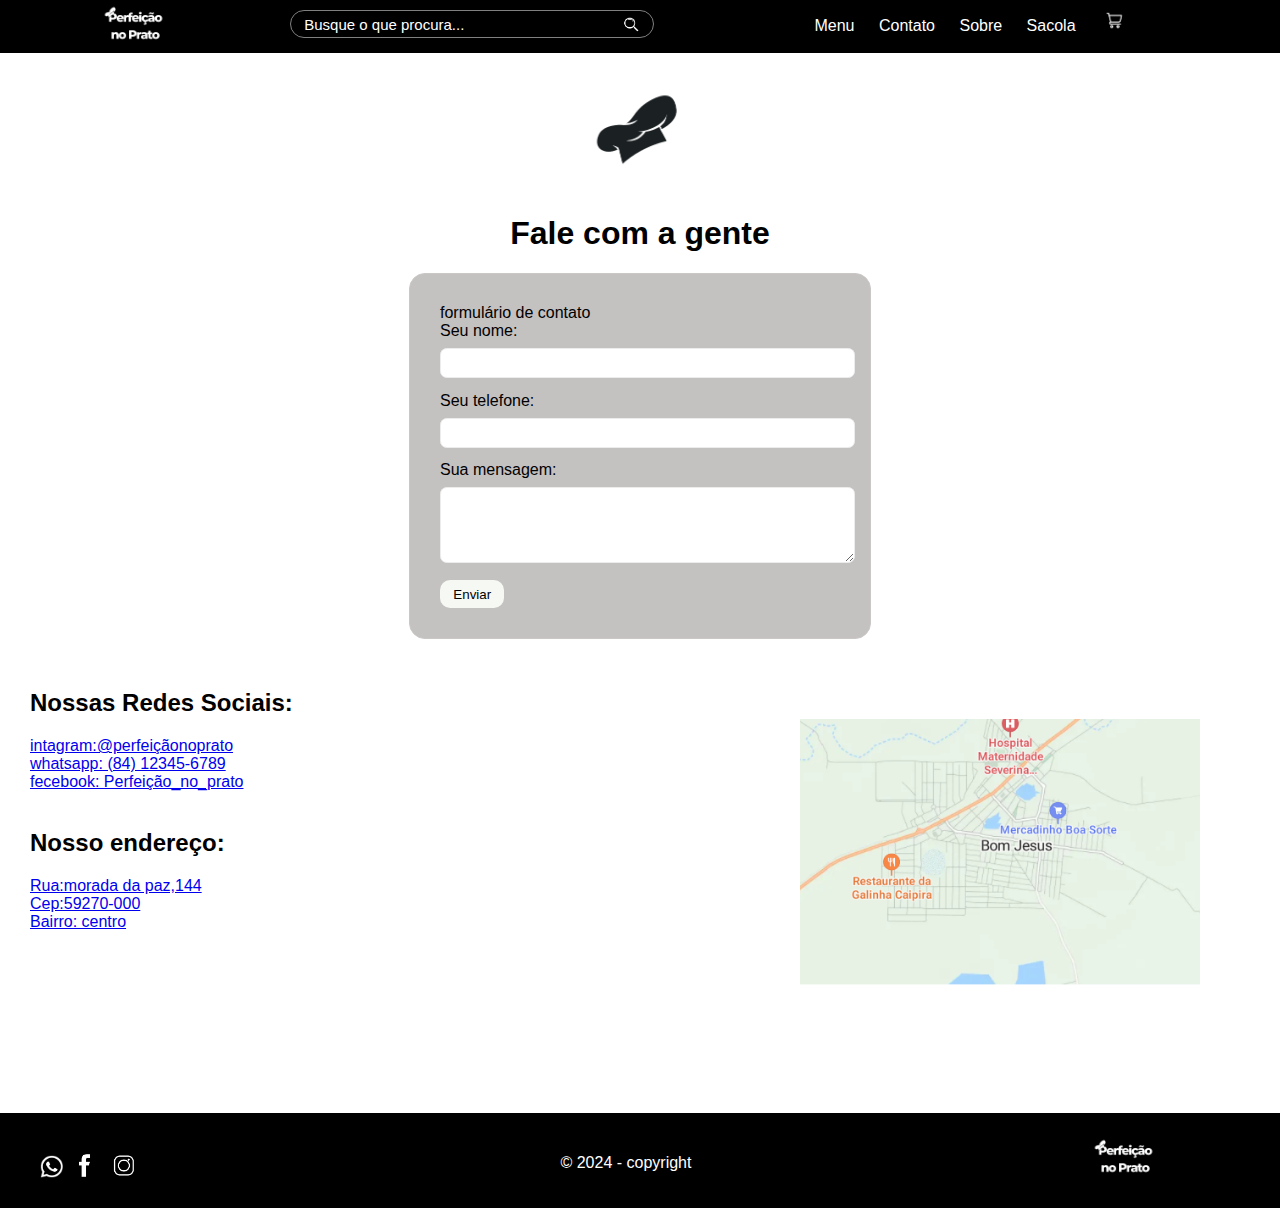
<file: testes de front-end/atividades/Perfeição no Prato (1)/Perfeição no Prato (1)/Perfeição no Prato/Perfeição no Prato/fale.html>
<!DOCTYPE html>
<html lang="pt-br">
<head>
    <meta charset="UTF-8">
    <meta name="viewport" content="width=device-width, initial-scale=1.0">
    <title>Fale conosco </title>
    <link rel="icon" type="image/x-icon" href="./imagens/favicon-removebg-preview.png">
</head>
<style>
      /* Estilos para o cabeçalho */
header {
    background-color: rgb(0, 0, 0);
}

body{
    margin: 0;
    font-family: Arial, Helvetica, sans-serif;
    
}


/* Estilos para o ícone de busca */
#lupa {
    height: auto;
    width: 22px;
    padding-left: 330px;
    position: absolute;
    padding-bottom: 5px;
    top: 50%; /* Alinha verticalmente no centro */
    transform: translateY(-50%); /* Ajusta a posição vertical */
}

/* Estilos para a barra de pesquisa */
.barra-procura {
    position: relative;
}

/* Estilos para o logotipo */
#logo {
    height: auto;
    width: 70px;
    padding-left: 100px;
}

/* Estilos para os ícones de redes sociais */
#face {
    height: auto;
    width: 35px;
    padding-bottom: 10px;
}

#whats {
    height: auto;
    width: 23px;
    padding-bottom: 10px;

}

#insta {
    height: auto;
    width: 35px;
    padding-bottom: 10px;
}

/* Estilos para o segundo logotipo */
#logo2 {
    height: auto;
    width: 70px;
    float: right;
    padding-right: 100px;
    margin: 0;
}

/* Estilos para a lista de navegação */
ul {
    display: block;
    padding-right: 150px;
}

/* Estilos para os itens da lista de navegação */
li {
    font-family: Verdana, Geneva, Tahoma, sans-serif;
    list-style-type: none;
    display: inline;
}

/* Estilos para a barra de pesquisa */
#search {
    margin-top: 10px;
    padding: 13px;
    padding-right: 150px;
    height: 20px;
    border-radius: 15px;
    font-size: 15px;
    border-color: gray;
    background-color: rgb(0, 0, 0);
    width: 100%;
    color: #fff;
}

/* Posicionamento do campo de busca */
#busque {
    position: relative;
}

/* Estilos para o texto de placeholder na barra de pesquisa */
#search::placeholder {
    color: white;
}

/* Estilos para o topo da página */
.topo {
    display: flex;
    justify-content: space-between;
}

/* Estilos para as redes sociais */
.redes-sociais {
    float: left;
    padding: 20px;
    display: inline;
}

/* Estilos para os itens da barra de navegação */
.navbar-items {
    list-style-type: none;
    margin-top: 10px;
}

/* Estilos para cada item da barra de navegação */
.navbar-item {
    margin-right: 20px;
}

/* Estilos para os links na barra de navegação */
.navbar-item a {
    color: #fff;
    text-decoration: none;
}

/* Estilos para os links na barra de navegação  */
.navbar-item a:hover {
    color: #ccc;
}

.selecion{
    padding: 60px;
}
#carrinho{
    height: auto;
    width: 30px;

}

    form {
        background-color: rgb(196, 193, 193);
        margin: 0 auto;
        width: 400px;
        padding: 30px;
        border: 1px solid #ccc7c7;
        border-radius: 1em;
    }
    label {
        display: block;
        margin-bottom: 0.5em;
    }
    input, textarea {
        width: 100%;
        padding: 0.5em;
        margin-bottom: 1em;
        border: 1px solid #ececec;
        border-radius: 0.5em;
    }
    button {
        border-radius: 10px;
        background-color: #f6f8f3;
        color: #020202;
        border: none;
        padding: 0.5em 1em;
    }
    .informaçoes {
    float: right;
    width: calc(100% - 120px); /* Ajuste conforme necessário */
    padding-left: 30px;
    padding-bottom: 30px;
    padding-top: 30px;
    position: absolute;
}
    .inta{
       text-decoration: underline
    }
    
    .whatss{
        text-decoration: underline;
    }

    .fece{
      text-decoration: underline;
       }

     .links:hover{
        color:rgb(190, 28, 28)
     }  

     .links{
        display: block;
        color:rgb(34, 34, 34);
     
     }

     h1{
        font-family: Arial, Helvetica, sans-serif;
        text-align: center;
        
     }

     .chapezinho img {
        padding-top: 30px;
        width: 100px;
        display: block;
        margin: 0 auto;
        }

        button{
            display: block;
        }

.links:active{
    color: #020202;
}

#img2{
    width: 400px;
    position: relative;
    padding-left: 800px;
    padding-top: 80px;
    

}

/* Estilos para o rodapé */
footer {
    background-color: #000000;
    padding: 20px;
    bottom: 0;
}

footer p{
    color: #fff;
    text-align: center;
    padding-top: 5px;
}
</style>
<body>
    <header>
        <div class="conteiner">
    
            <div class="topo">
    
                <a href="index.html"><img src="./imagens/logo-removebg-preview.png" id="logo"></a>
               
                <div class="barra-procura">
                    <div id="busque">
                <input type="search" id="search" name="search" placeholder="Busque o que procura...">
                </div>
    
                <img src="imagens/imagens/lupa2.png" id="lupa">
    
            </div>
    
                <ul class="navbar-items">
                    <li class="navbar-item"><a href="index.html">Menu</a></li>
                    <li class="navbar-item"><a href="fale.html">Contato</a></li>
                    <li class="navbar-item"><a href="sobre.html">Sobre</a></li>
                    <li class="navbar-item"><a href="formulario.html">Sacola</a></li>
                    <a href="formulario.html"><img src="imagens/carrinho.png" id="carrinho"></a>
    
                </ul>
            </div>
        
    </header>
<div class="chapezinho">
    <img src="imagens/favicon-removebg-preview.png" alt="">

</div>

    <div class="formul">
    <h1 class="formulario">Fale com a gente</h1>

    <form>

         <span>formulário de contato</span>
        
        <br>
        <label for="name">Seu nome:</label>
        <input type="text" id="name" name="name" required>

        <label for="telefone">Seu telefone:</label>
        <input type="telefone" id="telefone" name="telefone" required>

        <label for="message">Sua mensagem:</label>
        <textarea id="message" name="message" rows="4" required></textarea>
         <br>
        <button type="submit">Enviar</button>
    </form>
    </div>
<div class="informaçoes">
<h2>Nossas Redes Sociais:</h2>
<div class="links">
<a href="fale.html">intagram:@perfeiçãonoprato</a>
<br>
 <a href="fale.html">whatsapp: (84) 12345-6789</a>
<br>
<a href="fale.html"> fecebook: Perfeição_no_prato</a>
</div>
<br>

<h2>Nosso endereço:</h2>
<div class="links"></div>
<a href="fale.html">Rua:morada da paz,144
<br>Cep:59270-000
<br>Bairro: centro</a>
</div>
<div class="img2">
<img src="imagens/mapa.png" alt="" id="img2">

</div>
</div>

<footer>

    <div class="redes-sociais">
       <a href="whatsapp.com"><img src="imagens/whatss.png" id="whats" /></a>

        <a href="facebook.com"><img src="imagens/iconeface.png" id="face"/></a>

        <a href="instagram.com"><img src="imagens/a.png" id="insta"/></a>
    </div>

    <a href="index.html"><img src="imagens/logo-removebg-preview.png" id="logo2"></a>

        <p>© 2024 - copyright</p>
    
    </footer>
    </div>

</body>
</html>
</file>
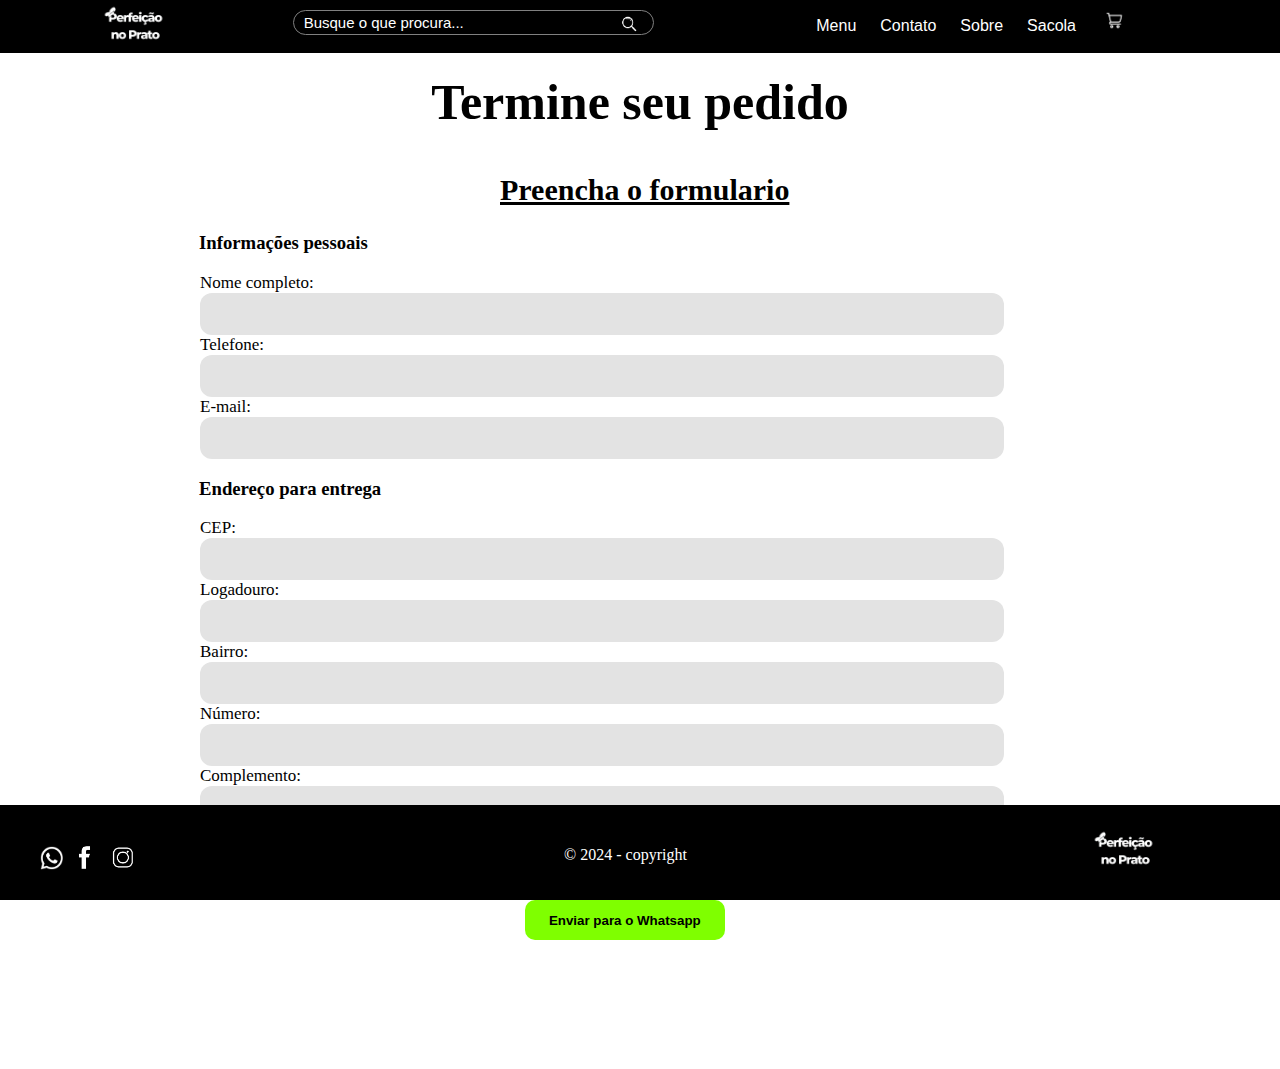
<file: testes de front-end/atividades/Perfeição no Prato (1)/Perfeição no Prato (1)/Perfeição no Prato/Perfeição no Prato/formulario.html>
<!DOCTYPE html>
<html lang="en">
<head>
    <meta charset="UTF-8">
    <meta name="viewport" content="width=device-width, initial-scale=1.0">
    <link rel="stylesheet" href="styl.css">
    <title>Perfeição no Prato</title>
</head>
<body>
    
<header>
    <div class="conteiner">

        <div class="topo">

            <a href="index.html"><img src="imagens/logo-removebg-preview.png" id="logo"></a>
           
            <div class="barra-procura">
                <div id="busque">
            <input type="search" id="search" name="search" placeholder="Busque o que procura...">
            </div>

            <img src="imagens/lupa2.png" id="lupa">

        </div>

            <ul class="navbar-items">
                <li class="navbar-item"><a href="index.html">Menu</a></li>
                <li class="navbar-item"><a href="fale.html">Contato</a></li>
                <li class="navbar-item"><a href="sobre.html">Sobre</a></li>
                <li class="navbar-item"><a href="formulario.html">Sacola</a></li>
                <a href="formulario.html"><img src="imagens/carrinho.png" id="carrinho"></a>

            </ul>

        </div>
    
    </div>
</header>
    <div class="contaner">
    <h1 id="mensagem-principal">Termine seu pedido </h1>
    <br>
    <h2>Preencha o formulario</h2>
        <div class="um">
            <h3>
                <strong>Informações pessoais</strong>
            </h3>
            <form action="/processar-formulario" method="post">
                <label class="tamanho-normal" for="nome" class="tamanho-normal">Nome completo:</label>
                <br>
                <input type="text" id="nome" name="nome" required>
                <br>
        </div>
            <label for="telefone">Telefone:</label>
            <br>
            <input  type="tel" id="telefone" name="telefone" required>
            <br>

            <label for="email" class="tamanho-normal">E-mail:</label>
            <br>
            <input type="email" id="email" name="email" required>
            <br>
<!-- Segunda div *endereço para entrega  -->
        <div class="um">
            <h3>
            <strong>Endereço para entrega</strong>
            </h3>
            <label for="CEP">CEP:</label>
            <br>
            <input type="email" id="cep" name="cep" required>
            <br>
            <label class="tamanho-normal" for="Logadouro" class="tamanho-normal">Logadouro:</label>
            <br>
            <input type="email" id="cep" name="cep" required>
            <br>
            <label for="bairro">Bairro:</label>
            <br>
            <input type="bairro" id="bairro" name="bairro" required>
            <br>

            <label for="CEP">Número:</label>
            <br>
            <input type="email" id="cep" name="cep" required>
            <br>

            <label class="tamanho-normal" for="CEP" >Complemento:</label>
            <br>
            <input type="email" id="cep" name="cep" required>
            <br>
            <label class="tamanho-normal" for="CEP">Ponto de referencia:</label>
            <br>
            <input type="email" id="cep" name="cep" required>
            <br>
        </div>


        <input type="submit" id="botao-enviar" value="Enviar para o Whatsapp">


<footer>
        <div class="redes-sociais">
            <a href="whatsapp.com"><img src="imagens/whatss.png" id="whats" /></a>
     
             <a href="facebook.com"><img src="imagens/iconeface.png" id="face"/></a>
     
             <a href="instagram.com"><img src="imagens/a.png" id="insta"/></a>
         </div>
     
         <a href="index.html"><img src="imagens/logo-removebg-preview.png" id="logo2"></a>
     
             <p>© 2024 - copyright</p>
         
         </footer>
         </div>
        </div>
</body>
</html>
</file>
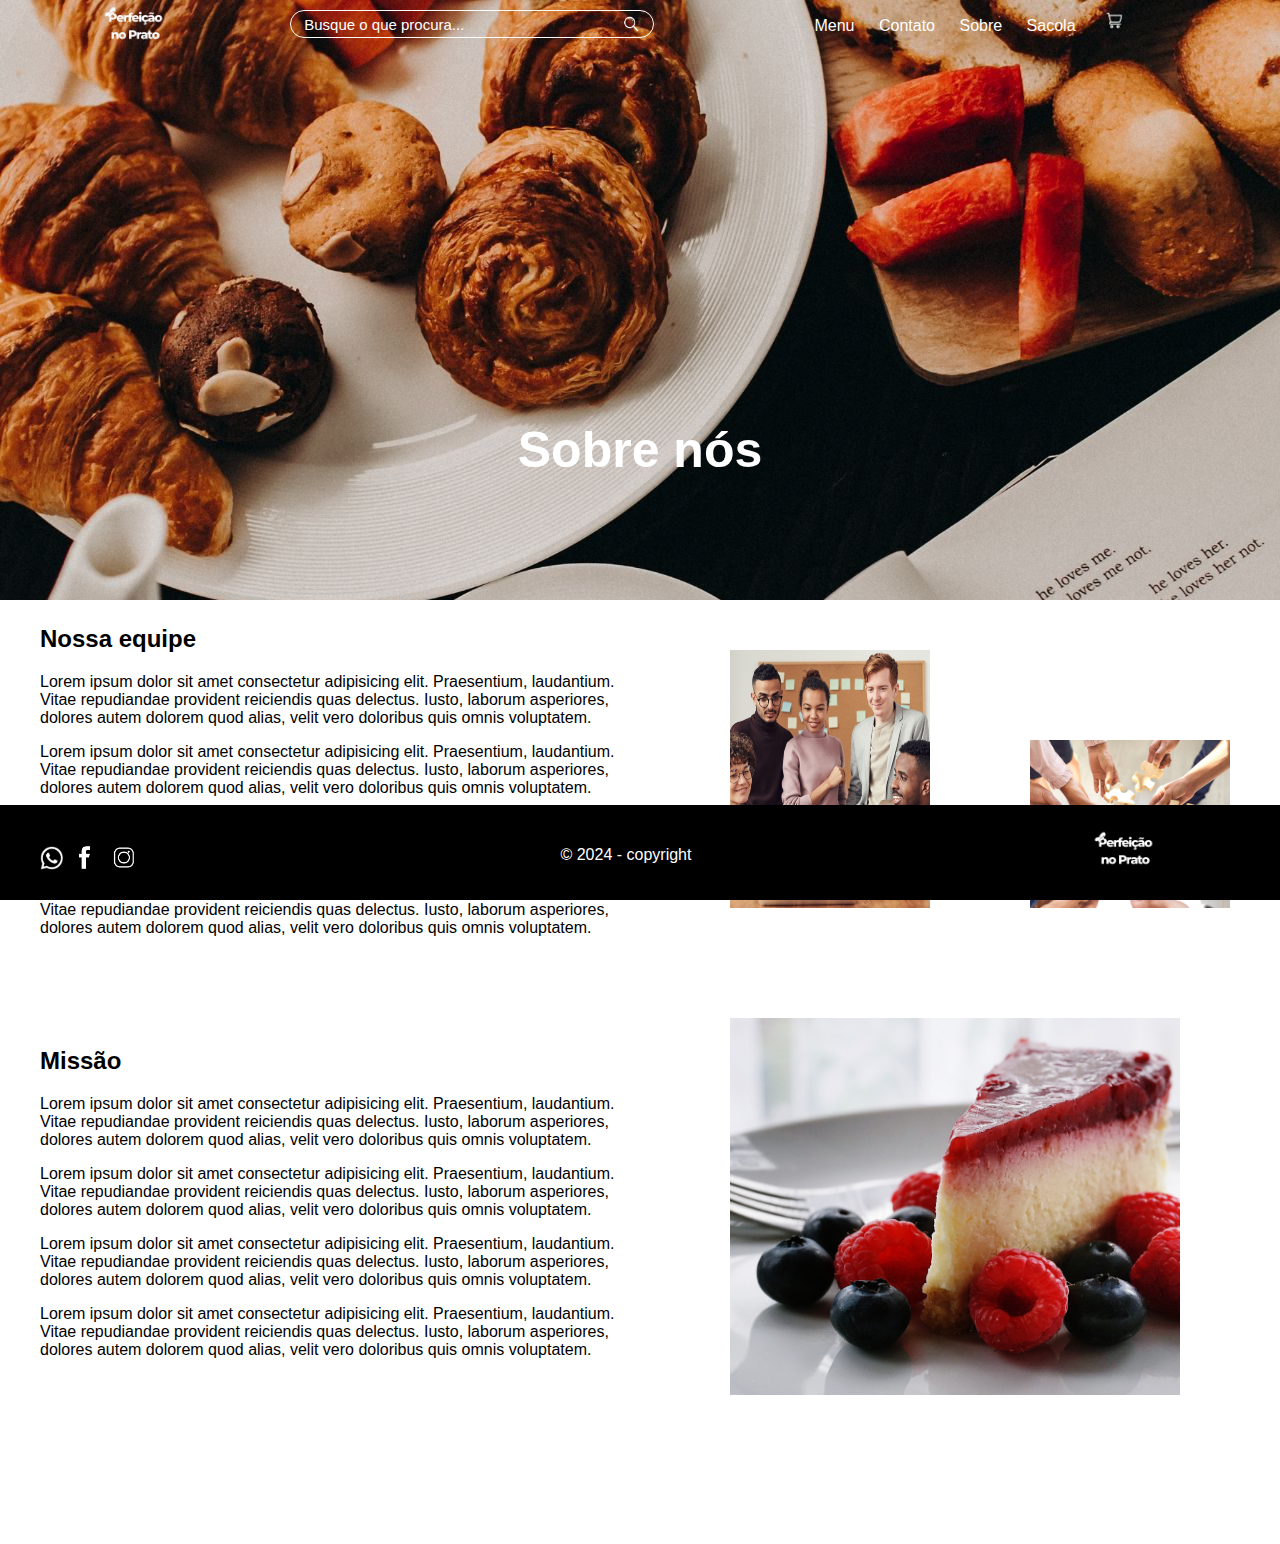
<file: testes de front-end/atividades/Perfeição no Prato (1)/Perfeição no Prato (1)/Perfeição no Prato/Perfeição no Prato/sobre.html>
<!DOCTYPE html>
<html lang="en">
<head>
    <meta charset="UTF-8">
    <meta name="viewport" content="width=device-width, initial-scale=1.0">
    <link rel="stylesheet" href="sobre.css">
    <link rel="icon" type="image/x-icon" href="./imagens/favicon-removebg-preview.png">

    <title>Contato</title>
</head>
<body>
    <header>
        <div class="conteiner">
    
            <div class="topo">
    
                <a href="index.html"><img src="imagens/logo-removebg-preview.png" id="logo"></a>
               
                <div class="barra-procura">
                    <div id="busque">
                <input type="search" id="search" name="search" placeholder="Busque o que procura...">
                </div>
    
                <img src="imagens/imagens/lupa2.png" id="lupa">
    
            </div>
    
                <ul class="navbar-items">
                    <li class="navbar-item"><a href="index.html">Menu</a></li>
                    <li class="navbar-item"><a href="fale.html">Contato</a></li>
                    <li class="navbar-item"><a href="sobre.html">Sobre</a></li>
                    <li class="navbar-item"><a href="formulario.html">Sacola</a></li>
                    <a href="formulario.html"><img src="imagens/carrinho.png" id="carrinho"></a>
    
                </ul>
            </div>
        
    </header>
    <nav>
        <h1>Sobre nós</h1>
    </nav>
    <article>
        <div class="sobre">
            <div class="equipe">
                <div class="texto1">

            <h2>Nossa equipe</h2>

            <p>Lorem ipsum dolor sit amet consectetur adipisicing elit. Praesentium, laudantium. <br>Vitae repudiandae provident reiciendis quas delectus. Iusto, laborum asperiores,<br> dolores autem dolorem quod alias, velit vero doloribus quis omnis voluptatem.</p>
            <p>Lorem ipsum dolor sit amet consectetur adipisicing elit. Praesentium, laudantium. <br>Vitae repudiandae provident reiciendis quas delectus. Iusto, laborum asperiores,<br> dolores autem dolorem quod alias, velit vero doloribus quis omnis voluptatem.</p>
                
            <p>Lorem ipsum dolor sit amet consectetur adipisicing elit. Praesentium, laudantium. <br>Vitae repudiandae provident reiciendis quas delectus. Iusto, laborum asperiores,<br> dolores autem dolorem quod alias, velit vero doloribus quis omnis voluptatem.</p>
            <p>Lorem ipsum dolor sit amet consectetur adipisicing elit. Praesentium, laudantium. <br>Vitae repudiandae provident reiciendis quas delectus. Iusto, laborum asperiores,<br> dolores autem dolorem quod alias, velit vero doloribus quis omnis voluptatem.</p>
                </div>
                
                <div class="fotos">
                    <img src="imagens/sobre.jpg" alt="equipe" id="foto1">
                    <img src="imagens/sobre.png" alt="uniao" id="foto02">
                </div>


        </div>
        </div>
        
        <div class="sobre">
            <div class="equipe">
                <div class="texto1">

            <h2>Missão</h2>

            <p>Lorem ipsum dolor sit amet consectetur adipisicing elit. Praesentium, laudantium. <br>Vitae repudiandae provident reiciendis quas delectus. Iusto, laborum asperiores,<br> dolores autem dolorem quod alias, velit vero doloribus quis omnis voluptatem.</p>
            <p>Lorem ipsum dolor sit amet consectetur adipisicing elit. Praesentium, laudantium. <br>Vitae repudiandae provident reiciendis quas delectus. Iusto, laborum asperiores,<br> dolores autem dolorem quod alias, velit vero doloribus quis omnis voluptatem.</p>
                
            <p>Lorem ipsum dolor sit amet consectetur adipisicing elit. Praesentium, laudantium. <br>Vitae repudiandae provident reiciendis quas delectus. Iusto, laborum asperiores,<br> dolores autem dolorem quod alias, velit vero doloribus quis omnis voluptatem.</p>
            <p>Lorem ipsum dolor sit amet consectetur adipisicing elit. Praesentium, laudantium. <br>Vitae repudiandae provident reiciendis quas delectus. Iusto, laborum asperiores,<br> dolores autem dolorem quod alias, velit vero doloribus quis omnis voluptatem.</p>
                </div>
                
                <div class="fotos">
                    <img src="imagens/sobremesa.png" alt="food" id="foto3">
            
                </div>


        </div>
        </div>
        </article>
    <footer>

        <div class="redes-sociais">
           <a href="whatsapp.com"><img src="imagens/whatss.png" id="whats" /></a>
    
            <a href="facebook.com"><img src="imagens/imagens/iconeface.png" id="face"/></a>
    
            <a href="instagram.com"><img src="imagens/imagens/a.png" id="insta"/></a>
        </div>
    
        <a href="index.html"><img src="imagens/logo-removebg-preview.png" id="logo2"></a>
    
            <p>© 2024 - copyright</p>
        
        </footer>
        </div>
</body>
</html>
</file>
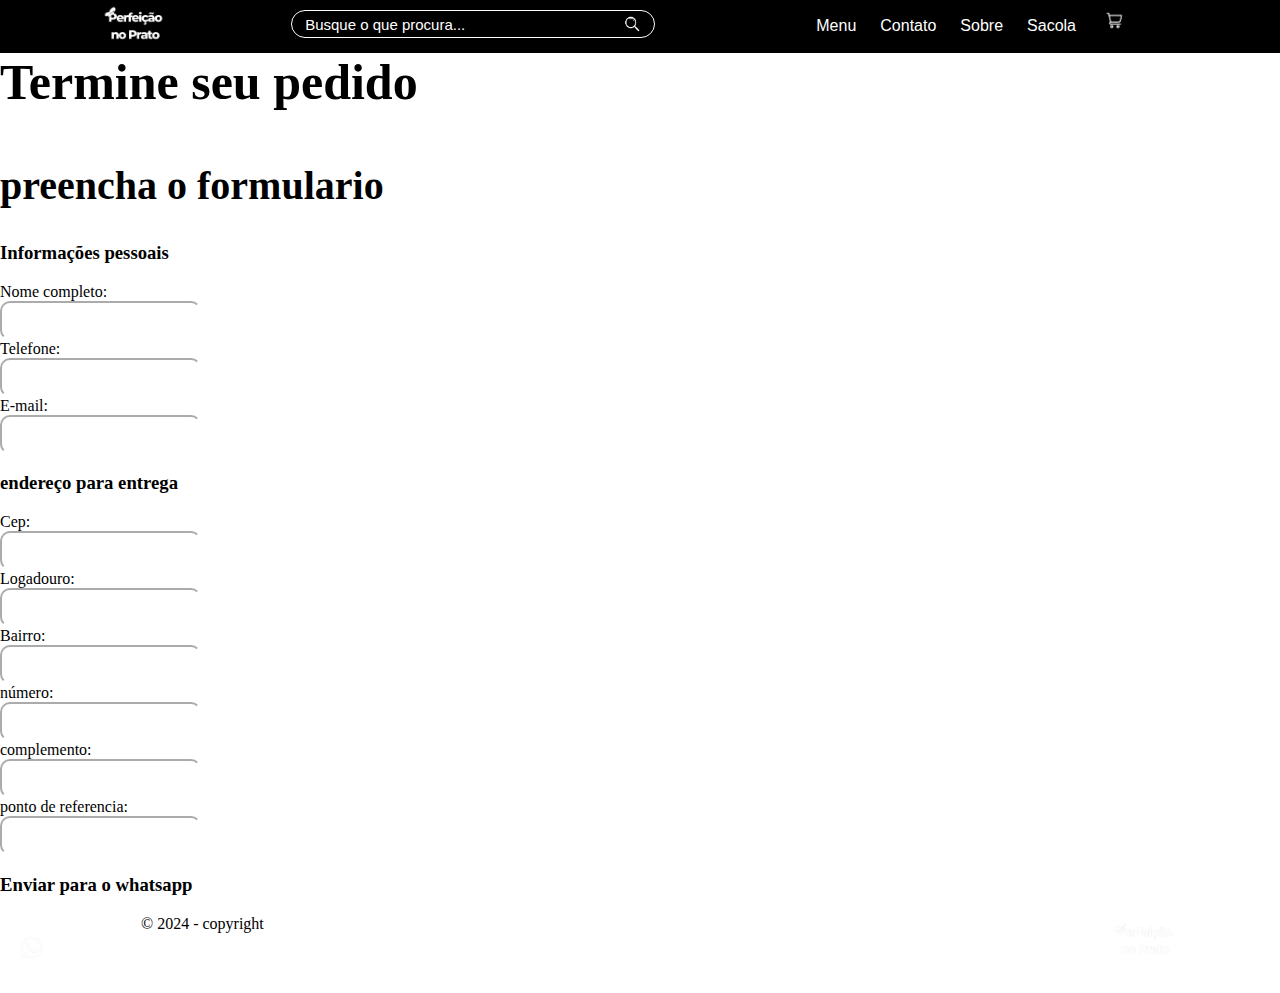
<file: testes de front-end/atividades/Perfeição no Prato (1)/Perfeição no Prato (1)/Perfeição no Prato/Perfeição no Prato/termicar.html>
<!DOCTYPE html>
<html lang="en">
<head>
    <meta charset="UTF-8">
    <meta name="viewport" content="width=device-width, initial-scale=1.0">
    <title>Perfeição no prato</title>
    <link rel="stylesheet" href="style.css">
</head>
<body>
    <header>
            <div class="conteiner">
        
                <div class="topo">
        
                    <a href="index.html"><img src="./imagens/logo-removebg-preview.png" id="logo"></a>
                   
                    <div class="barra-procura">
                        <div id="busque">
                    <input type="search" id="search" name="search" placeholder="Busque o que procura...">
                    </div>
        
                    <img src="imagens/lupa2.png" id="lupa">
        
                </div>
        
                    <ul class="navbar-items">
                        <li class="navbar-item"><a href="#">Menu</a></li>
                        <li class="navbar-item"><a href="#">Contato</a></li>
                        <li class="navbar-item"><a href="#">Sobre</a></li>
                        <li class="navbar-item"><a href="#">Sacola</a></li>
                        <img src="imagens/carrinho.png" id="carrinho">
        
                    </ul>
        
                </div>
            
            </div>
    </header>
    
    <h1 id="mensagem-principal">Termine seu pedido </h1>
    <br>
    <h2>preencha o formulario</h2>
        <div class="um">
            <h3>
                <strong>Informações pessoais</strong>
            </h3>
            <form action="/processar-formulario" method="post">
                <label class="tamanho-normal" for="nome" class="tamanho-normal">Nome completo:</label>
                <br>
                <input type="text" id="nome" name="nome" required>
                <br>
        </div>
            <label for="telefone">Telefone:</label>
            <br>
            <input  type="tel" id="telefone" name="telefone" required>
            <br>

            <label for="email" class="tamanho-normal">E-mail:</label>
            <br>
            <input type="email" id="email" name="email" required>
            <br>
<!-- Segunda div *endereço para entrega  -->
        <div class="um">
            <h3>
            <strong>endereço para entrega</strong>
            </h3>
            <label for="CEP">Cep:</label>
            <br>
            <input type="email" id="cep" name="cep" required>
            <br>
            <label class="tamanho-normal" for="Logadouro" class="tamanho-normal">Logadouro:</label>
            <br>
            <input type="email" id="cep" name="cep" required>
            <br>
            <label for="bairro">Bairro:</label>
            <br>
            <input type="bairro" id="bairro" name="bairro" required>
            <br>

            <label for="CEP">número:</label>
            <br>
            <input type="email" id="cep" name="cep" required>
            <br>

            <label class="tamanho-normal" for="CEP" >complemento:</label>
            <br>
            <input type="email" id="cep" name="cep" required>
            <br>
            <label class="tamanho-normal" for="CEP">ponto de referencia:</label>
            <br>
            <input type="email" id="cep" name="cep" required>
            <br>
        </div>

        <div id="botao-enviar">
            <h3>Enviar para o whatsapp</h3>
        </div>

        <div class="redes-sociais">
            <a href="whatsapp.com"><img src="imagens/whatss.png" id="whats" /></a>
     
             <a href="facebook.com"><img src="imagens/iconeface.png" id="face"/></a>
     
             <a href="instagram.com"><img src="imagens/a.png" id="insta"/></a>
         </div>
     
         <a href="index.html"><img src="imagens/logo-removebg-preview.png" id="logo2"></a>
     
             <p>© 2024 - copyright</p>
         
         </footer>
         </div>
         
</body>
</html>
</file>
<file: testes de front-end/atividades/Perfeição no Prato (1)/Perfeição no Prato (1)/Perfeição no Prato/Perfeição no Prato/styl.css>
/* Estilos para o cabeçalho */
header {
    background-color: rgb(0, 0, 0);
}
body{
    margin: 0;
    
}

/* Estilos para a barra de navegação */
nav {
    background-color: #000000;
    padding-bottom: 550px;
    color: #fff;
    margin: 0;
    position: relative;
}

/* Estilos para o texto na barra de navegação */
.texto-nav {
    padding: 100px;
    position: absolute;
}

h2{
    margin-left: 500px;
    text-decoration: underline;
}

h1{
    margin-left: 90px;
}

input{
    background-color: rgb(227, 227, 227);
    border-radius: 12px;
    margin-left: 40px;
    border-style: none;
    height: 40px;
    width: 800px;
    margin-left: 200px;
}

/* Estilos para o cabeçalho */
header {
    background-color: rgb(0, 0, 0);
}

body{
    margin: 0;
    
}


/* Estilos para o ícone de busca */
#lupa {
    height: auto;
    width: 22px;
    padding-left: 325px;
    position: absolute;
    padding-bottom: 5px;
    top: 50%; /* Alinha verticalmente no centro */
    transform: translateY(-50%); /* Ajusta a posição vertical */
}

/* Estilos para a barra de pesquisa */
.barra-procura {
    position: relative;
}

/* Estilos para o título principal */
h1 {
    margin: 0;
    font-size: 50px;
}

/* Estilos para os parágrafos na barra de navegação */
nav p {
    font-size: 20px;
}

/* Estilos para a imagem de navegação */
#imgnav {
    height: 500px;
    width: 900px;
    float: right;
}

/* Estilos para o logotipo */
#logo {
    height: auto;
    width: 70px;
    padding-left: 100px;
}

/* Estilos para os ícones de redes sociais */
#face {
    height: auto;
    width: 35px;
    padding-bottom: 10px;
}

#whats {
    height: auto;
    width: 23px;
    padding-bottom: 10px;

}

#insta {
    height: auto;
    width: 35px;
    padding-bottom: 10px;
}

/* Estilos para o segundo logotipo */
#logo2 {
    height: auto;
    width: 70px;
    float: right;
    padding-right: 100px;
    margin: 0;
}

/* Estilos para a lista de navegação */
ul {
    display: block;
    padding-right: 150px;
}

/* Estilos para os itens da lista de navegação */
li {
    font-family: Verdana, Geneva, Tahoma, sans-serif;
    list-style-type: none;
    display: inline;
}

/* Estilos para a barra de pesquisa */
#search {
    margin-top: 10px;
    padding-right: 150px;
    height: 25px;
    border-radius: 15px;
    font-size: 15px;
    padding-left: 10px;
    border-color: white;
    background-color:transparent;
    border: 1px solid gray; /* Borda fina e cinza */
    width: 100%;
    margin-left: 0;
}

/* Posicionamento do campo de busca */
#busque {
    position: relative;
}

/* Estilos para o texto de placeholder na barra de pesquisa */
#search::placeholder {
    color: white;
}

/* Estilos para o topo da página */
.topo {
    display: flex;
    justify-content: space-between;
}

/* Estilos para as redes sociais */
.redes-sociais {
    float: left;
    padding: 20px;
}

/* Estilos para os itens da barra de navegação */
.navbar-items {
    list-style-type: none;
    margin-top: 10px;
}

/* Estilos para cada item da barra de navegação */
.navbar-item {
    margin-right: 20px;
}

/* Estilos para os links na barra de navegação */
.navbar-item a {
    color: #fff;
    text-decoration: none;
}

/* Estilos para os links na barra de navegação  */
.navbar-item a:hover {
    color: #ccc;
}

.selecion{
    padding: 60px;
}
#carrinho{
    height: auto;
    width: 30px;
}

strong{
    margin-left: 39px;
    padding-left: 160px;
}

#botao-enviar{
    background-color: chartreuse;
    font-weight: bold;
    width: 200px;
    border-radius: 10px;
    margin-left: 41%;
    padding: 3px;
    margin-top: 10px;

}
h4{
    text-align: center;
}
/* Estilos para o rodapé */
footer {
    background-color: #000000;
    padding: 20px;
    bottom: 0;
    position: sticky;
    margin-top: 30px;
}

footer p{
    color: #fff;
    text-align: center;
    padding-top: 5px;
}

#feedbacks {
    display: flex;
    flex-direction: column;
    gap: 20px;
    margin-bottom: 40px;
    margin-top: 30px;
}

.feedback {
    display: flex;
    align-items: center;
    gap: 20px;
    background-color: var(--color-neutral-0);
    padding: 12px;
    border-radius: 12px;
    box-shadow: 0px 0px 12px 4px rgba(0, 0, 0, 0.1);
}

.btn-default {
    border: none;
    display: flex;
    align-items: center;
    justify-content: center;
    background-color: var(--color-primary-5);
    border-radius: 12px;
    padding: 10px 14px;
    font-weight: 600;
    box-shadow: 0px 0px 10px 2px rgba(0, 0, 0, 0.1);
    cursor: pointer;
    transition: background-color .3s ease;
}
h2{
    font-size: 30px;
}
h1{
    text-align: center;
    padding-top: 20px;
}
.btn-default:hover {
    background-color: var(--color-primary-3);
}

.social-media-buttons {
    display: flex;
    gap: 18px;
}

.social-media-buttons a {
    display: flex;
    align-items: center;
    justify-content: center;
    width: 45px;
    height: 40px;
    background-color: var(--color-neutral-0);
    font-size: 1.25rem;
    border-radius: 10px;
    text-decoration: none;
    color: black;
    box-shadow: 0px 0px 12px 4px rgba(0, 0, 0, 0.1);
    transition: box-shadow .3s ease;
}

label{
    margin-left: 200px;
    width: 1000px;
    font-size: 17px;
  
}
</file>
<file: testes de front-end/atividades/Perfeição no Prato (1)/Perfeição no Prato (1)/Perfeição no Prato/Perfeição no Prato/sobre.css>
/* Estilos para o cabeçalho */
header {
    height: 600px;
    background-image: url(imagens/imagens/Home.jpg);
    position: relative; /* Importante para o posicionamento absoluto do h1 */
}

body{
    margin: 0;
    font-family: Arial, Helvetica, sans-serif;
}
.equipe {
    display: flex;
    justify-content: space-between;
    align-items: center;
}

.texto1 {
    flex: 1; /* Ocupa o espaço restante */
    padding-left: 40px;
}
#foto1 {
    height: auto;
    width: 200px;
    padding: 50px;
    padding-right: 400px;
}
#foto3 {
    height: auto;
    width: 450px;
    padding: 50px;
    padding-top: 60px;
    padding-right: 100px;
    border-radius: 50px;
}
.fotos {
    display: flex;
}

#foto1, #foto02 {
    width: 200px; /* Define a largura das imagens */
    padding: 50px;
    border-radius: 50px;

}

#foto02 {
    padding-top: 120px;
    margin-top: 20px; /* Ajuste este valor para definir o deslocamento desejado */
}
h1 {
    text-align: center;
    position: absolute;
    top: 50%; /* Coloca o topo do h1 no meio do header */
    left: 0;
    right: 0;
    transform: translateY(-50%); /* Ajusta o h1 para o centro vertical */
    margin: 0;
    color: #fff; /* Cor do texto */
    font-size: 40px; /* Tamanho da fonte */
}
/* Estilos para o texto na barra de navegação */
.texto-nav {
    padding: 100px;
    position: absolute;
}

/* Estilos para o ícone de busca */
#lupa {
    height: auto;
    width: 22px;
    padding-left: 330px;
    position: absolute;
    padding-bottom: 5px;
    top: 50%; /* Alinha verticalmente no centro */
    transform: translateY(-50%); /* Ajusta a posição vertical */
}

/* Estilos para a barra de pesquisa */
.barra-procura {
    position: relative;
}

/* Estilos para o título principal */
h1 {
    margin: 0;
    font-size: 50px;
}

/* Estilos para os parágrafos na barra de navegação */
nav p {
    font-size: 20px;
}

/* Estilos para a imagem de navegação */
#imgnav {
    height: 500px;
    width: 900px;
    float: right;
}

/* Estilos para o logotipo */
#logo {
    height: auto;
    width: 70px;
    padding-left: 100px;
}

/* Estilos para os ícones de redes sociais */
#face {
    height: auto;
    width: 35px;
    padding-bottom: 10px;
}

#whats {
    height: auto;
    width: 23px;
    padding-bottom: 10px;

}

#insta {
    height: auto;
    width: 35px;
    padding-bottom: 10px;
}

/* Estilos para o segundo logotipo */
#logo2 {
    height: auto;
    width: 70px;
    float: right;
    padding-right: 100px;
    margin: 0;
}

/* Estilos para a lista de navegação */
ul {
    display: block;
    padding-right: 150px;
}

/* Estilos para os itens da lista de navegação */
li {
    font-family: Verdana, Geneva, Tahoma, sans-serif;
    list-style-type: none;
    display: inline;
}

/* Estilos para a barra de pesquisa */
#search {
    margin-top: 10px;
    padding: 13px;
    padding-right: 150px;
    height: 20px;
    border-radius: 15px;
    font-size: 15px;
    width: 100%;
    color: #fff;
    background-color: transparent;
    box-sizing: border-box;
    border: 1px solid white; /* Uma borda de cor cinza */
    border-radius: 15px; /* Raio de borda de 15px */
    outline: none;
}

/* Posicionamento do campo de busca */
#busque {
    position: relative;
}

/* Estilos para o texto de placeholder na barra de pesquisa */
#search::placeholder {
    color: white;
}

/* Estilos para o topo da página */
.topo {
    display: flex;
    justify-content: space-between;
}

/* Estilos para as redes sociais */
.redes-sociais {
    float: left;
    padding: 20px;
}

/* Estilos para os itens da barra de navegação */
.navbar-items {
    list-style-type: none;
    margin-top: 10px;
}

/* Estilos para cada item da barra de navegação */
.navbar-item {
    margin-right: 20px;
}

/* Estilos para os links na barra de navegação */
.navbar-item a {
    color: #fff;
    text-decoration: none;
}

/* Estilos para os links na barra de navegação  */
.navbar-item a:hover {
    color: #ccc;
}

.selecion{
    padding: 60px;
}
#carrinho{
    height: auto;
    width: 30px;

}
/* Estilos para o rodapé */
footer {
    background-color: #000000;
    padding: 20px;
    bottom: 0;
    position: sticky;
}

footer p{
    color: #fff;
    text-align: center;
    padding-top: 5px;
}
</file>
<file: testes de front-end/atividades/Perfeição no Prato (1)/Perfeição no Prato (1)/Perfeição no Prato/Perfeição no Prato/style.css>
/* Estilos para o cabeçalho */
header {
    background-color: rgb(0, 0, 0);
}
body{
    margin: 0;
    
}
/* CSS para estilizar a mensagem */
.mensagem-carrinho-escondida {
    display: none;
    position: fixed;
    bottom: 20px;
    right: 20px;
    background-color:black;
    color: white;
    padding: 15px;
    border-radius: 5px;
    z-index: 1000;
}

.mensagem-carrinho-ativa {
    display: block;
    /* Adicione mais estilos conforme necessário */
}


/* Estilos para a barra de navegação */
nav {
    background-color: #000000;
    padding-bottom: 550px;
    color: #fff;
    margin: 0;
    position: relative;
}

/* Estilos para o texto na barra de navegação */
.texto-nav {
    padding: 100px;
    position: absolute;
}

/* Estilos para o ícone de busca */
#lupa {
    height: auto;
    width: 22px;
    padding-left: 330px;
    position: absolute;
    padding-bottom: 5px;
    top: 50%; /* Alinha verticalmente no centro */
    transform: translateY(-50%); /* Ajusta a posição vertical */
}

/* Estilos para a barra de pesquisa */
.barra-procura {
    position: relative;
}

/* Estilos para o título principal */
h1 {
    margin: 0;
    font-size: 50px;
}

/* Estilos para os parágrafos na barra de navegação */
nav p {
    font-size: 20px;
}

/* Estilos para a imagem de navegação */
#imgnav {
    height: 500px;
    width: 900px;
    float: right;
}

/* Estilos para o logotipo */
#logo {
    height: auto;
    width: 70px;
    padding-left: 100px;
}

/* Estilos para os ícones de redes sociais */
#face {
    height: auto;
    width: 35px;
    padding-bottom: 10px;
}

#whats {
    height: auto;
    width: 23px;
    padding-bottom: 10px;

}

#insta {
    height: auto;
    width: 35px;
    padding-bottom: 10px;
}

/* Estilos para o segundo logotipo */
#logo2 {
    height: auto;
    width: 70px;
    float: right;
    padding-right: 100px;
    margin: 0;
}

/* Estilos para a lista de navegação */
ul {
    display: block;
    padding-right: 150px;
}

/* Estilos para os itens da lista de navegação */
li {
    font-family: Verdana, Geneva, Tahoma, sans-serif;
    list-style-type: none;
    display: inline;
}

/* Estilos para a barra de pesquisa */
#search {
    margin-top: 10px;
    padding: 13px;
    padding-right: 150px;
    height: 20px;
    border-radius: 15px;
    font-size: 15px;
    width: 100%;
    color: #fff;
    background-color: transparent;
    box-sizing: border-box;
    border: 1px solid white; /* Uma borda de cor cinza */
    border-radius: 15px; /* Raio de borda de 15px */
    outline: none;
}

/* Posicionamento do campo de busca */
#busque {
    position: relative;
}

/* Estilos para o texto de placeholder na barra de pesquisa */
#search::placeholder {
    color: white;
}

/* Estilos para o topo da página */
.topo {
    display: flex;
    justify-content: space-between;
}

/* Estilos para as redes sociais */
.redes-sociais {
    float: left;
    padding: 20px;
}

/* Estilos para os itens da barra de navegação */
.navbar-items {
    list-style-type: none;
    margin-top: 10px;
}

/* Estilos para cada item da barra de navegação */
.navbar-item {
    margin-right: 20px;
}

/* Estilos para os links na barra de navegação */
.navbar-item a {
    color: #fff;
    text-decoration: none;
}

/* Estilos para os links na barra de navegação  */
.navbar-item a:hover {
    color: #ccc;
}

.selecion{
    padding: 60px;
}
#carrinho{
    height: auto;
    width: 30px;

}
#menu {
    display: flex;
    flex-direction: column;
    align-items: center;
    justify-content: center;
    min-height: 100vh;
}
#dishes {
    width: 100%;
    display: flex;
    justify-content: center;
    gap: 24px;
    margin-top: 32px;
    
}

.dish {
    display: flex;
    flex-direction: column;
    align-items: center;
    border-radius: 20px;
    gap: 18px;
    width: 25%;
    padding: 20px;
    background-color: var(--color-neutral-0);
    box-shadow: 0px 0px 12px 4px rgba(0, 0, 0, 0.1);
    position: relative;
    overflow: hidden;
}
.dish-heart {
    position: absolute;
    background-color: var(--color-primary-6);
    display: flex;
    align-items: center;
    justify-content: center;
    font-size: 1.563rem;
    width: 70px;
    height: 70px;
    right: -10px;
    top: -10px;
    border-radius: 0px 37.5px 0px 42.5px;
}

.dish-description {
    color: #434343;
    text-align: center;
}

.dish-rate i {
    color: var(--color-primary-6);
}

.dish-price {
    display: flex;
    align-items: center;
    gap: 20px;
}
@media screen and (max-width: 1170px) {
    #dishes {
        flex-wrap: wrap;
        justify-content: center;
    }

    .dish {
        width: calc(50% - 12px);
    }
}

@media screen and (max-width: 600px) {
    .dish {
        width: 100%;
    }

    #menu .section-subtitle {
        text-align: center;
    }
} 
@import url('https://fonts.googleapis.com/css2?family=Poppins:ital,wght@0,100;0,200;0,300;0,400;0,500;0,600;0,700;0,800;0,900;1,100;1,200;1,300;1,400;1,500;1,600;1,700;1,800;1,900&display=swap');
@import url('header.css');
@import url('home.css');
@import url('menu.css');
@import url('testimonials.css');
@import url('footer.css');

:root {
    --color-primary-1:#fff9ea;
    --color-primary-2: #ffe8b4;
    --color-primary-3: #f8d477;
    --color-primary-4: #ffe100;
    --color-primary-5:gold;
    --color-primary-6:black;

    --color-neutral-0: #fff;
    --color-neutral-1: #1d1d1d;
}
i.fas.fa-heart {
    color:white;
}
i.fa-star {
    color: gold; /* ou qualquer outra cor desejada */
}
i.fa-solid.fa-heart{
    color: white;
}
section {
    padding: 28px 8%;
}

/* Estilos para os campos de entrada */
input {
    padding: 10px;
    background-color: #fff;
    border-color: #fff;
    border-radius: 10px;
}

/* Estilos para o conteúdo do artigo */
.pratos {
    background-color: #fff;
    padding-bottom: 50px;
    display: flex;
    text-align: center;
}

/* Estilos para o rodapé */
footer {
    background-color: #000000;
    padding: 20px;
    bottom: 0;
    position: sticky;
}

footer p{
    color: #fff;
    text-align: center;
    padding-top: 5px;
}

#feedbacks {
    display: flex;
    flex-direction: column;
    gap: 20px;
    margin-bottom: 40px;
    margin-top: 30px;
}

.feedback {
    display: flex;
    align-items: center;
    gap: 20px;
    background-color: var(--color-neutral-0);
    padding: 12px;
    border-radius: 12px;
    box-shadow: 0px 0px 12px 4px rgba(0, 0, 0, 0.1);
}

.btn-default {
    border: none;
    display: flex;
    align-items: center;
    justify-content: center;
    background-color: var(--color-primary-5);
    border-radius: 12px;
    padding: 10px 14px;
    font-weight: 600;
    box-shadow: 0px 0px 10px 2px rgba(0, 0, 0, 0.1);
    cursor: pointer;
    transition: background-color .3s ease;
}
h2{
    font-size: 40px;
}
.btn-default:hover {
    background-color: var(--color-primary-3);
}

.social-media-buttons {
    display: flex;
    gap: 18px;
}

.social-media-buttons a {
    display: flex;
    align-items: center;
    justify-content: center;
    width: 45px;
    height: 40px;
    background-color: var(--color-neutral-0);
    font-size: 1.25rem;
    border-radius: 10px;
    text-decoration: none;
    color: black;
    box-shadow: 0px 0px 12px 4px rgba(0, 0, 0, 0.1);
    transition: box-shadow .3s ease;
}
</file>
